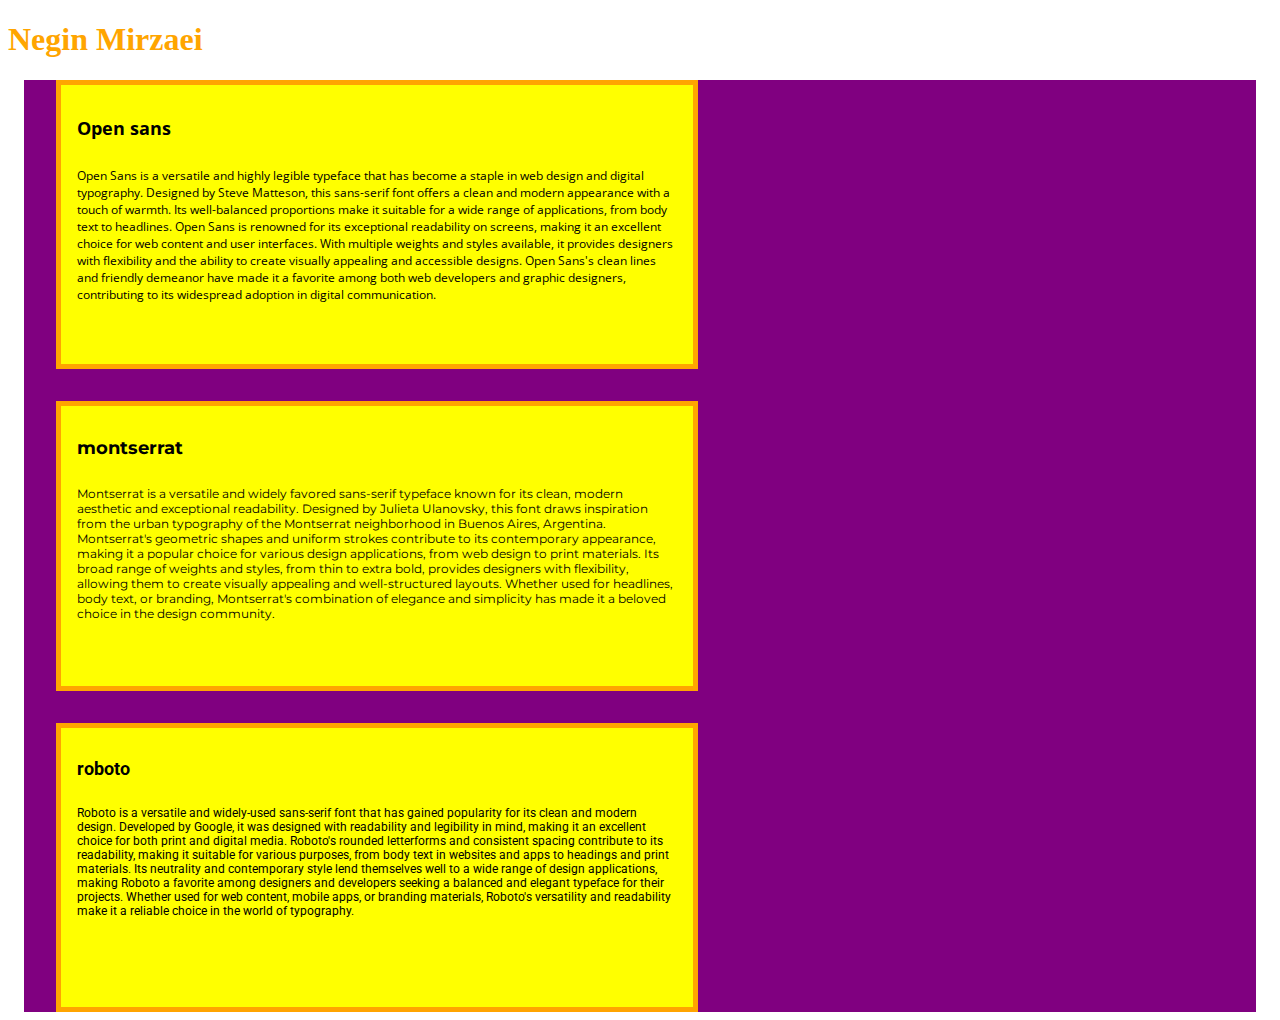
<file: Index.html>
<!DOCTYPE html>
<html lang="en">
<head>
    <meta charset="UTF-8">
    <meta name="viewport" content="width=device-width, initial-scale=1.0">
    <title>Document</title>
    <link rel="stylesheet" href="index.css">
    <!-- Font 1: Open Sans -->
    <link rel="stylesheet" href="https://fonts.googleapis.com/css2?family=Open+Sans&display=swap">
    <!-- Font 2: Montserrat -->
    <link rel="stylesheet" href="https://fonts.googleapis.com/css2?family=Montserrat&display=swap">
    <!-- Font 3: Roboto -->
    <link rel="stylesheet" href="https://fonts.googleapis.com/css2?family=Roboto&display=swap">
</head>
<body class="body">
    <h1 id="name">Negin Mirzaei</h1>
    <div class="box font">
        <div class="box1 opensans">
            <h2>Open sans</h2>
            <p>Open Sans is a versatile and highly legible typeface that has become a staple in web design and digital typography. Designed by Steve Matteson, this sans-serif font offers a clean and modern appearance with a touch of warmth. Its well-balanced proportions make it suitable for a wide range of applications, from body text to headlines. Open Sans is renowned for its exceptional readability on screens, making it an excellent choice for web content and user interfaces. With multiple weights and styles available, it provides designers with flexibility and the ability to create visually appealing and accessible designs. Open Sans's clean lines and friendly demeanor have made it a favorite among both web developers and graphic designers, contributing to its widespread adoption in digital communication.</p>
        </div>
        <div class="box2 montserrat">
            <h2>montserrat</h2>
            <p>Montserrat is a versatile and widely favored sans-serif typeface known for its clean, modern aesthetic and exceptional readability. Designed by Julieta Ulanovsky, this font draws inspiration from the urban typography of the Montserrat neighborhood in Buenos Aires, Argentina. Montserrat's geometric shapes and uniform strokes contribute to its contemporary appearance, making it a popular choice for various design applications, from web design to print materials. Its broad range of weights and styles, from thin to extra bold, provides designers with flexibility, allowing them to create visually appealing and well-structured layouts. Whether used for headlines, body text, or branding, Montserrat's combination of elegance and simplicity has made it a beloved choice in the design community.</p>
        </div>
        <div class="box3 roboto">
            <h2>roboto</h2>
            <p>Roboto is a versatile and widely-used sans-serif font that has gained popularity for its clean and modern design. Developed by Google, it was designed with readability and legibility in mind, making it an excellent choice for both print and digital media. Roboto's rounded letterforms and consistent spacing contribute to its readability, making it suitable for various purposes, from body text in websites and apps to headings and print materials. Its neutrality and contemporary style lend themselves well to a wide range of design applications, making Roboto a favorite among designers and developers seeking a balanced and elegant typeface for their projects. Whether used for web content, mobile apps, or branding materials, Roboto's versatility and readability make it a reliable choice in the world of typography.</p>
        </div>
    </div>
</body>
</html>
</file>
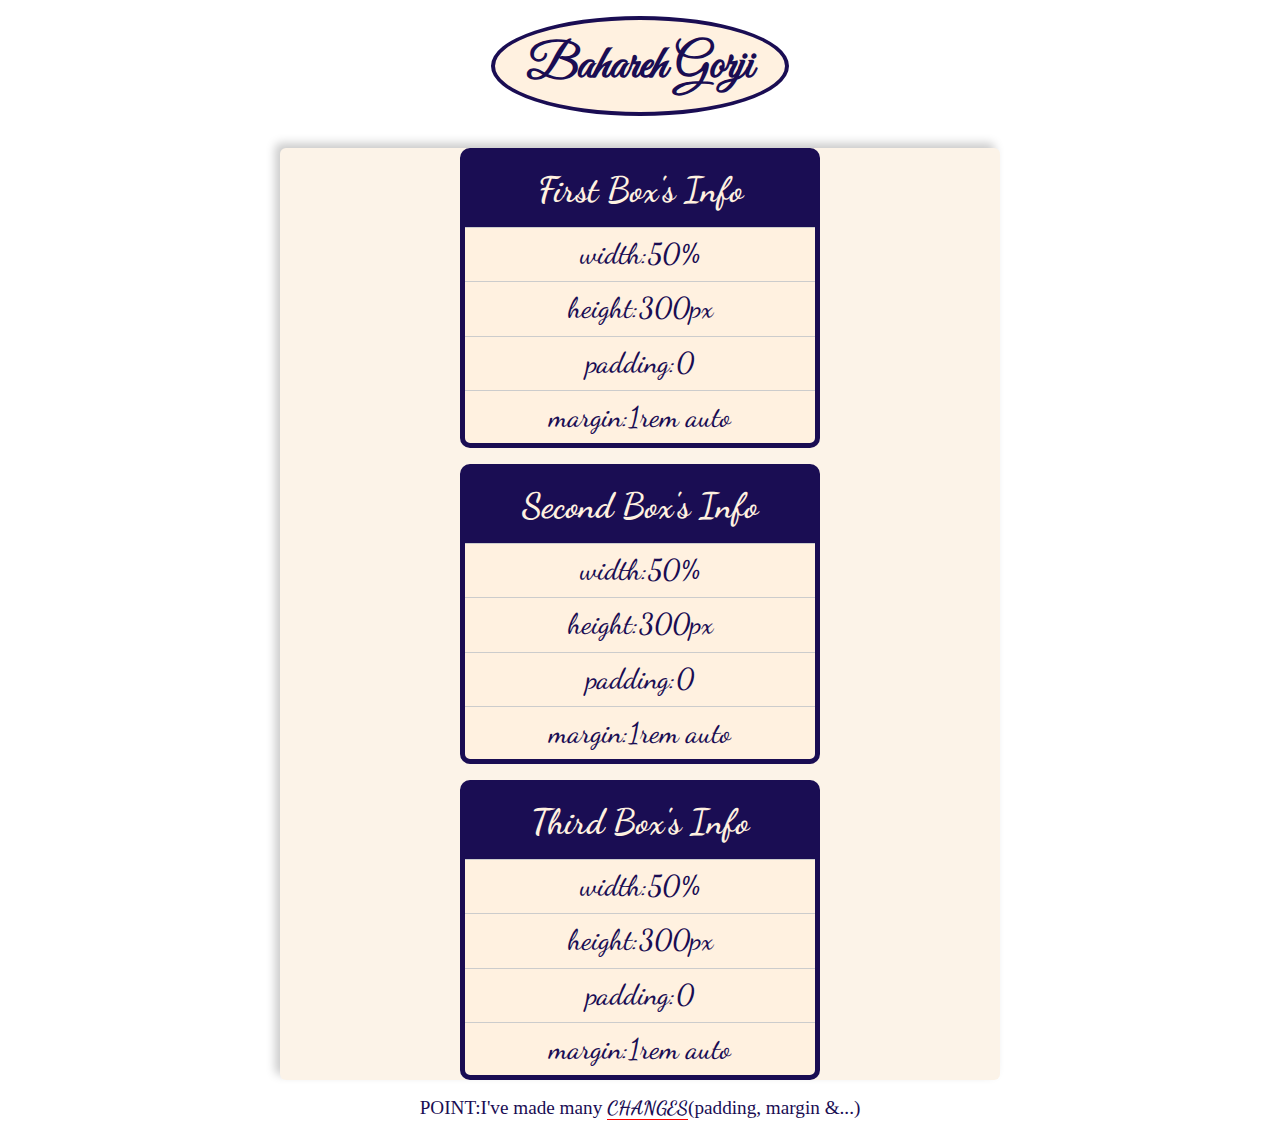
<file: BahrehGorji.html>
<!DOCTYPE html>
<html lang="en">
  <head>
    <meta charset="UTF-8" />
    <meta name="viewport" content="width=device-width, initial-scale=1.0" />
    <title>Practice</title>
    <link rel="stylesheet" href="./BaharehGorji.css" />
  </head>
  <body>
    <header>
      <h1>Bahareh Gorji</h1>
    </header>
    <main>
      <section class="container">
        <article class="box">
          <h2>First Box's Info</h2>
          <ul>
            <li>width:50%</li>
            <li>height:300px</li>
            <li>padding:0</li>
            <li>margin:1rem auto</li>
          </ul>
        </article>
        <article class="box">
          <h2>Second Box's Info</h2>
          <ul>
            <li>width:50%</li>
            <li>height:300px</li>
            <li>padding:0</li>
            <li>margin:1rem auto</li>
          </ul>
        </article>
        <article class="box">
          <h2>Third Box's Info</h2>
          <ul>
            <li>width:50%</li>
            <li>height:300px</li>
            <li>padding:0</li>
            <li>margin:1rem auto</li>
          </ul>
        </article>
      </section>
    </main>
    <footer>
      <p>POINT:I've made many <span>changes</span>(padding, margin &...)</p>
    </footer>
  </body>
</html>
</file>
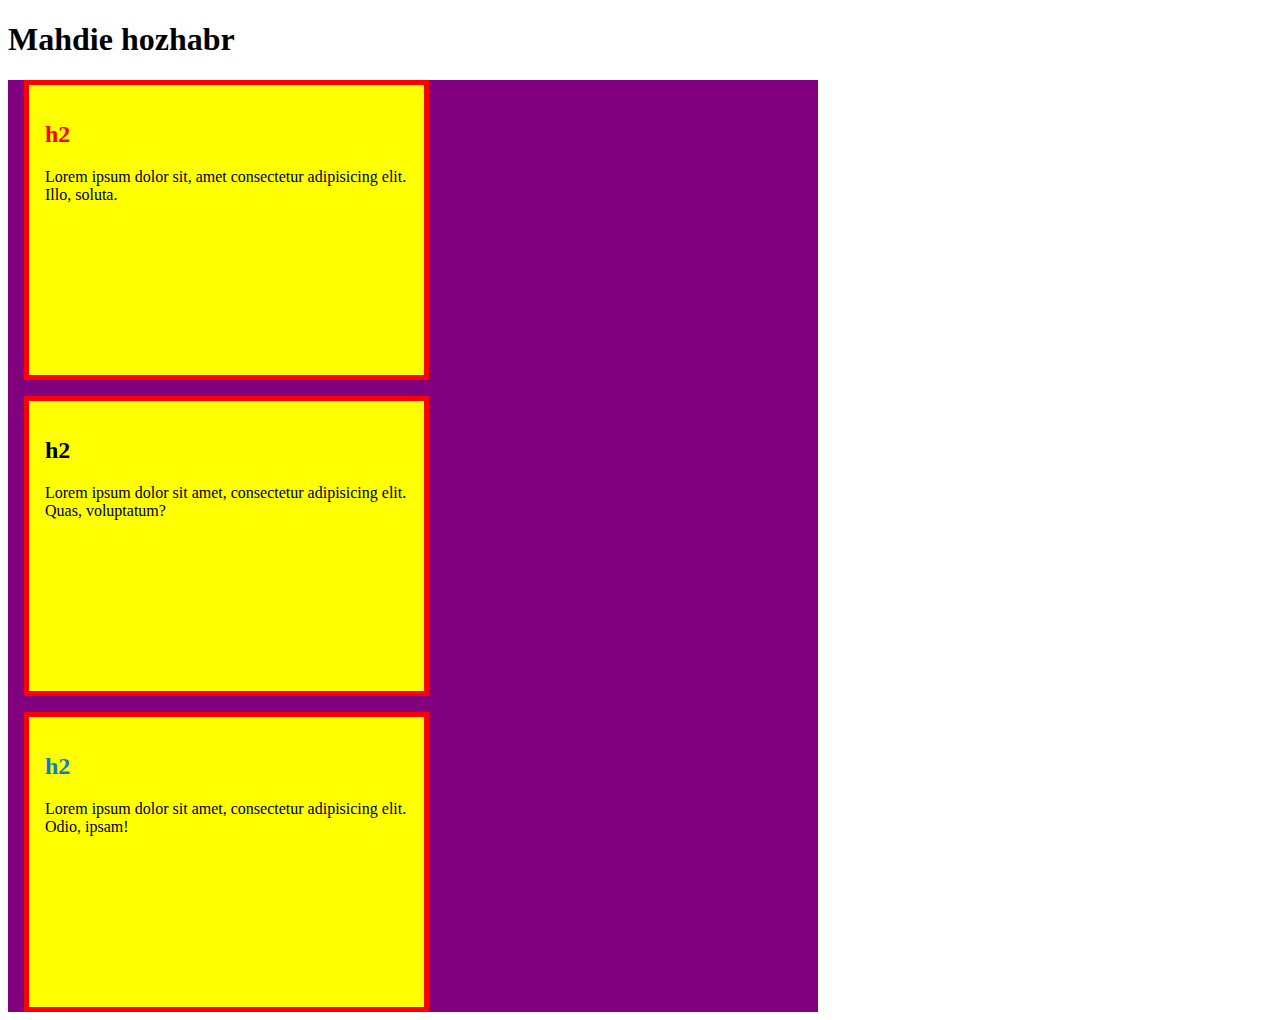
<file: border.html>
<!DOCTYPE html>
<html lang="en">
<head>
    <meta charset="UTF-8">
    <meta name="viewport" content="width=device-width, initial-scale=1.0">
    <title>Document</title>
    <link rel="stylesheet" href="./border.css">
</head>
<body>
    <h1 class="name">Mahdie hozhabr</h1>
    <div class="parent">
        <div class="child">
            <h2 class="one">h2</h2>
            <p>Lorem ipsum dolor sit, amet consectetur adipisicing elit. Illo, soluta.</p> 
        </div>
        <div class="child"> 
            <h2  class="two">h2 </h2>
            <p>Lorem ipsum dolor sit amet, consectetur adipisicing elit. Quas, voluptatum?</p>
        </div>
            <div class="child">
                <h2  class="three">h2</h2>
                <p>Lorem ipsum dolor sit amet, consectetur adipisicing elit. Odio, ipsam!</p>
            </div>
    </div>
</body>
</html>
</file>
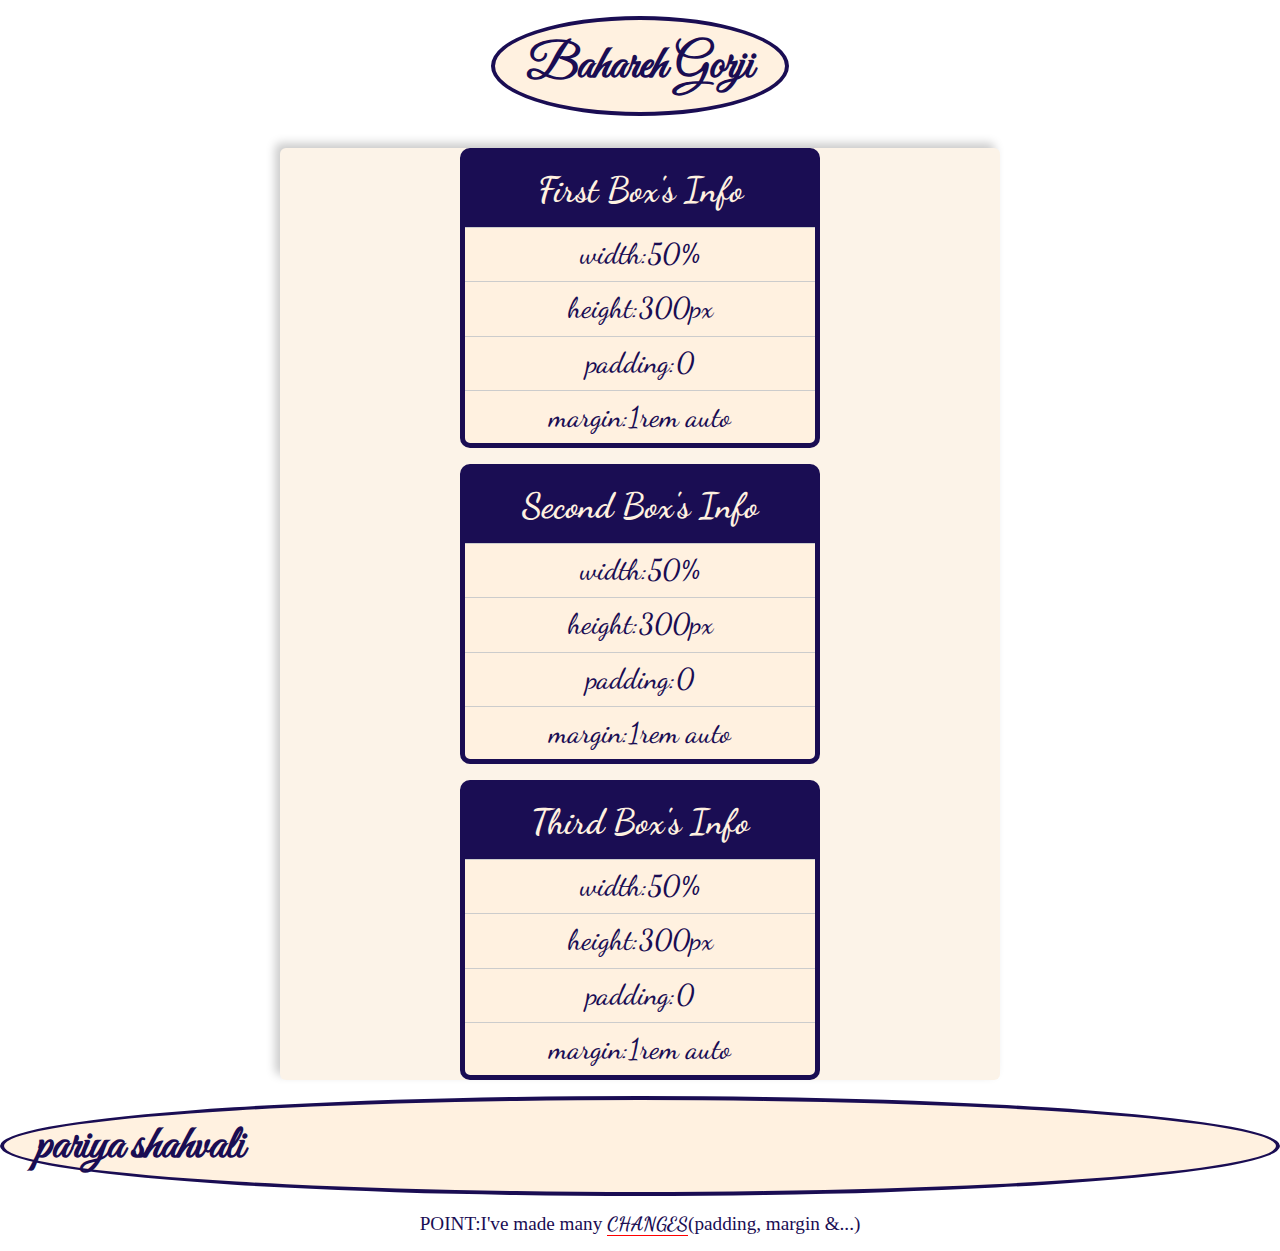
<file: Extra.html>
<!DOCTYPE html>
<html lang="en">

<head>
    <meta charset="UTF-8" />
    <meta name="viewport" content="width=device-width, initial-scale=1.0" />
    <title>Practice</title>
    <!-- <link rel="stylesheet" href="./BaharehGorji.css" /> -->
    <style>
        @import url("https://fonts.googleapis.com/css2?family=Dancing+Script:wght@400;500;600;700&family=Great+Vibes&display=swap");
* {
  margin: 0;
  padding: 0;
  box-sizing: border-box;
}
header {
  display: flex;
  align-items: center;
  justify-content: center;
}
h1 {
  font-family: "Great Vibes", cursive;
  font-size: 3rem;
  margin: 1rem auto;
  padding: 16px 32px;
  border: 4px solid #1a0d53;
  border-radius: 50%;
  background-color: hsl(33, 100%, 94%);
  color: #1a0d53;
}
.container {
  height: 932px;
  width: 80vh;
  background-color: hsl(33, 77%, 95%);
  margin: 0 auto;
  border-radius: 6px;
  box-shadow: -5px -5px 10px 0 #ccc;
}
.box {
  height: 300px;
  width: 50%;
  background-color: hsl(33, 100%, 94%);
  margin: 1rem auto;
  border: 5px solid #1a0d53;
  border-radius: 10px;
  text-align: center;
  font-family: "Dancing Script", cursive;
}
.box h2 {
  font-weight: 700;
  font-size: 2.2rem;
  background-color: #1a0d53;
  color: hsl(33, 100%, 94%);
  padding: 1rem 0;
}
.box ul li {
  list-style-type: none;
  border-top: 1px solid #ccc;
  font-weight: 500;
  font-size: 1.8rem;
  line-height: 3.33rem;
  color: #1a0d53;
  cursor: pointer;
  transition: background-color, 0.6s;
}
.box ul li:hover {
  background-color: #1a0d538c;
  color: hsl(33, 100%, 94%);
}
footer {
  margin: 1rem auto;
  text-align: center;
  font-size: 1.2rem;
  color: #1a0d53;
}
footer p {
  width: 100%;
}
footer p > span {
  text-transform: uppercase;
  font-family: "Dancing Script", cursive;
  font-weight: 700;
  border-bottom: #f00 1px solid;
}
    </style>
</head>

<body>
    <header>
        <h1>Bahareh Gorji</h1>
    </header>
    <main>
        <section class="container">
            <article class="box">
                <h2>First Box's Info</h2>
                <ul>
                    <li>width:50%</li>
                    <li>height:300px</li>
                    <li>padding:0</li>
                    <li>margin:1rem auto</li>
                </ul>
            </article>
            <article class="box">
                <h2>Second Box's Info</h2>
                <ul>
                    <li>width:50%</li>
                    <li>height:300px</li>
                    <li>padding:0</li>
                    <li>margin:1rem auto</li>
                </ul>
            </article>
            <article class="box">
                <h2>Third Box's Info</h2>
                <ul>
                    <li>width:50%</li>
                    <li>height:300px</li>
                    <li>padding:0</li>
                    <li>margin:1rem auto</li>
                </ul>
            </article>
        </section>
        <h1>pariya shahvali</h1>
    </main>
    
    <footer>
        <p>POINT:I've made many <span>changes</span>(padding, margin &...)</p>
    </footer>
</body>

</html>
<!-- 
    If the bank amazed by the amount of money in my account, it wouldn't lock it. I wish I could buy gold and a house.If the bank amazed by the amount of money in my account,
     it wouldn't lock it. I wish I could buy gold and a house.
     If the bank wouldnt lock
 -->
</file>
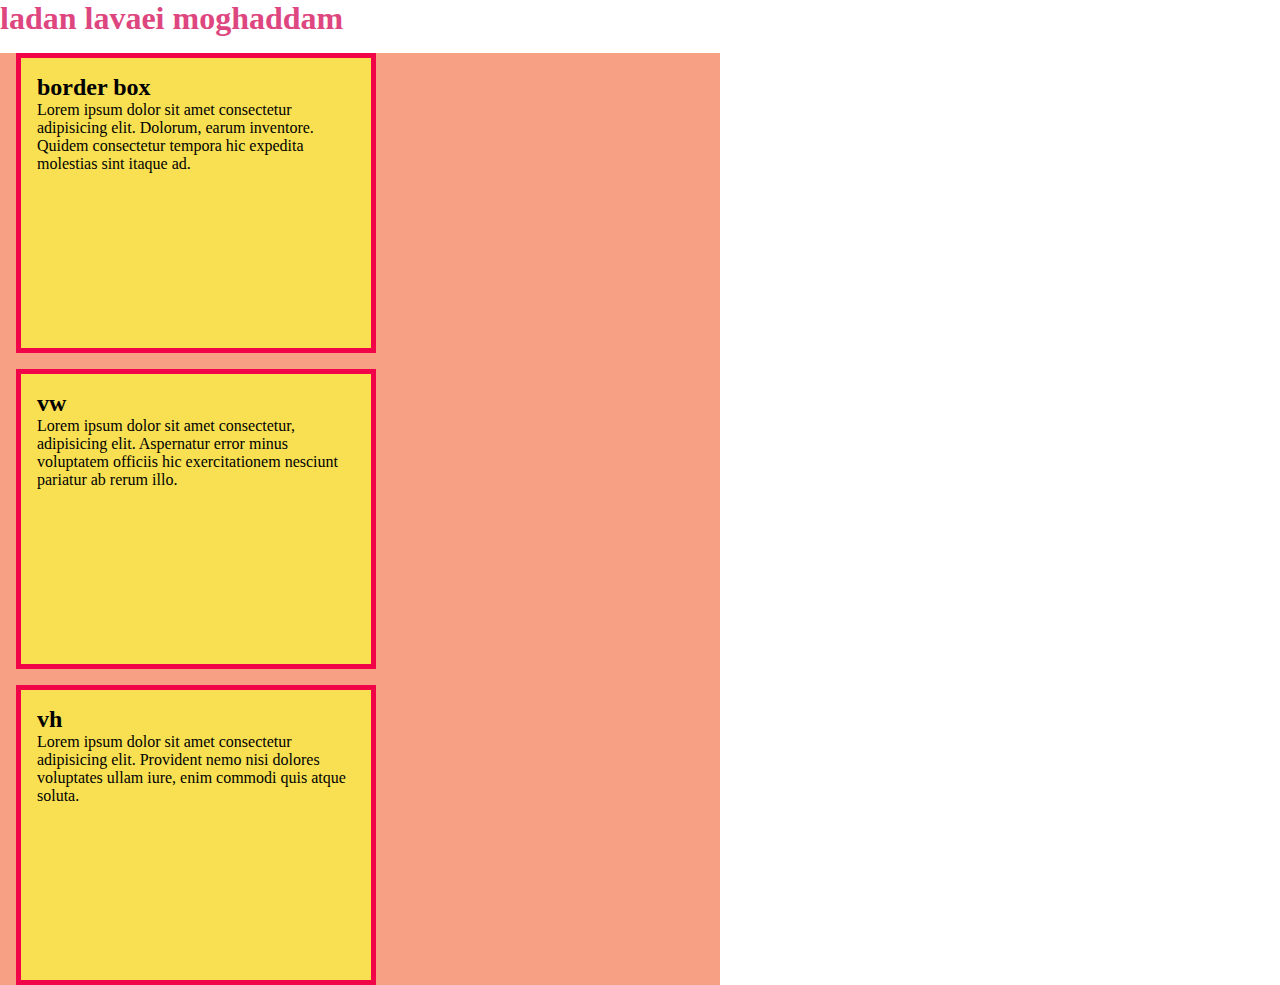
<file: ladan.html>
<!DOCTYPE html>
<html lang="en">
<head>
    <meta charset="UTF-8">
    <meta name="viewport" content="width=device-width, initial-scale=1.0">
    <title>quiz:)</title>
    <link rel="stylesheet" href="./ladan.css">
</head>
<body>
    <main>
        <h1 class="h1">ladan lavaei moghaddam</h1>
<section class="A1">
    <article class="B1">
        <h2>border box</h2>
                <p>Lorem ipsum dolor sit amet consectetur adipisicing elit. Dolorum, earum inventore. Quidem consectetur tempora hic expedita molestias sint itaque ad.</p>
            </article>
            <article class="B1">
                <h2>vw</h2>
                <p>Lorem ipsum dolor sit amet consectetur, adipisicing elit. Aspernatur error minus voluptatem officiis hic exercitationem nesciunt pariatur ab rerum illo.</p>
            </article>

            <article class="B1">
                <h2>vh</h2>
                <p>Lorem ipsum dolor sit amet consectetur adipisicing elit. Provident nemo nisi dolores voluptates ullam iure, enim commodi quis atque soluta.</p>
            </article>


            </section>

    </main>
    
</body>
</file>
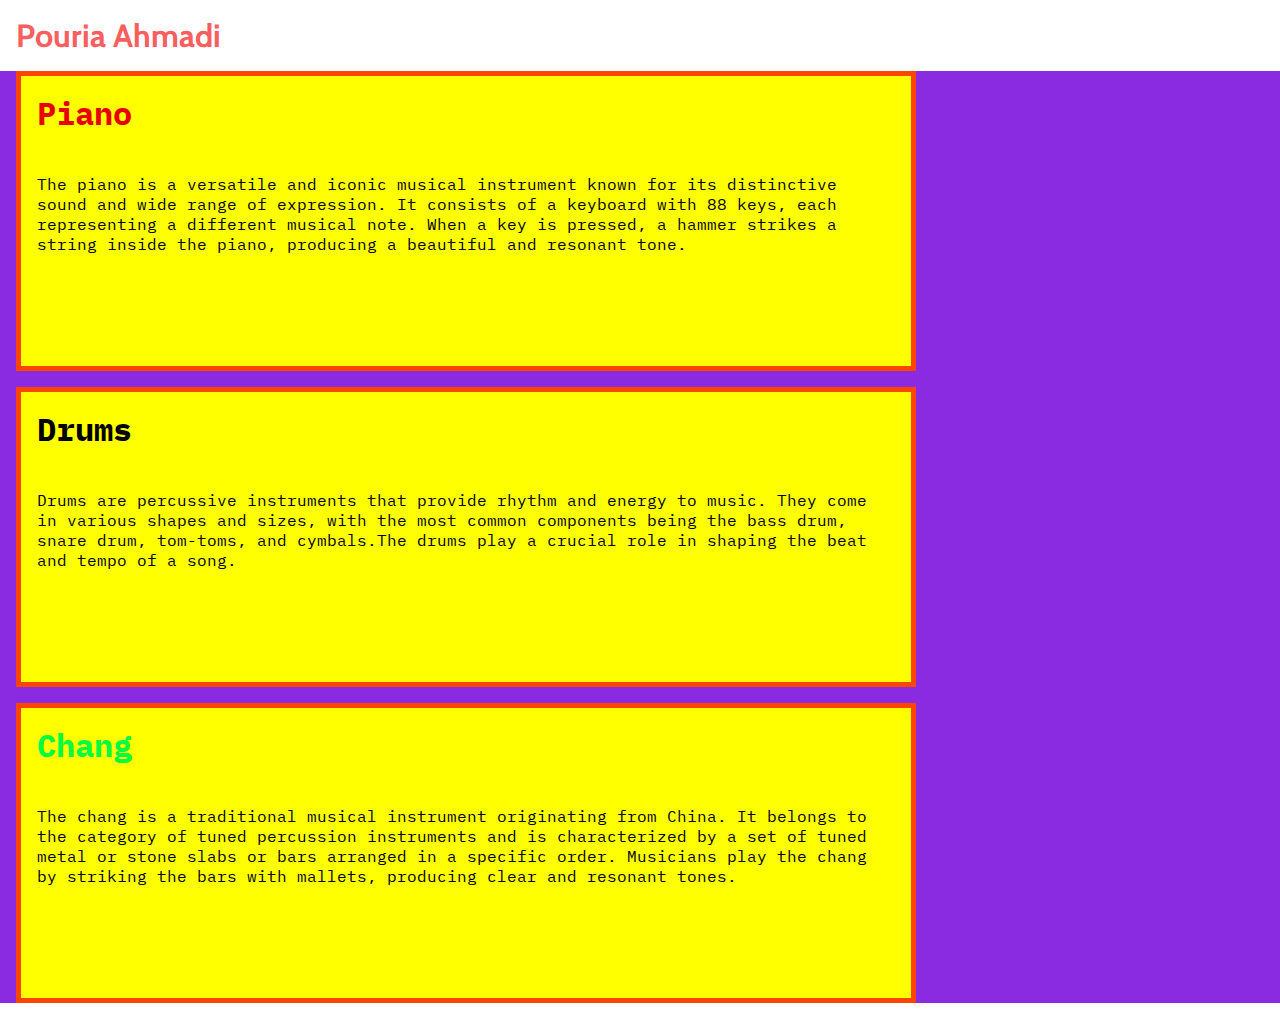
<file: letscodingquiz.html>
<!DOCTYPE html>
<html lang="en">
  <head>
    <meta charset="UTF-8" />
    <meta name="viewport" content="width=device-width, initial-scale=1.0" />
    <title>lets_coding_quiz</title>
    <link rel="stylesheet" href="letscodingquiz.css" />
  </head>
  <body>
    <header><h1 id="heading">Pouria Ahmadi</h1></header>
    <main>
      <div class="mother">
        <article>
          <h2 id="piano">Piano</h2>
          <p>The piano is a versatile and iconic musical instrument known for its distinctive sound and wide range of expression. It consists of a keyboard with 88 keys, each representing a different musical note. When a key is pressed, a hammer strikes a string inside the piano, producing a beautiful and resonant tone.</p>
        </article>
        <article>
          <h2 id="drums">Drums</h2>
          <p>Drums are percussive instruments that provide rhythm and energy to music. They come in various shapes and sizes, with the most common components being the bass drum, snare drum, tom-toms, and cymbals.The drums play a crucial role in shaping the beat and tempo of a song.</p>
        </article>
        <article>
          <h2 id="chang">Chang</h2>
          <p>The chang is a traditional musical instrument originating from China. It belongs to the category of tuned percussion instruments and is characterized by a set of tuned metal or stone slabs or bars arranged in a specific order. Musicians play the chang by striking the bars with mallets, producing clear and resonant tones.</p>
        </article>
      </div>
    </main>
  </body>
</html>
</file>
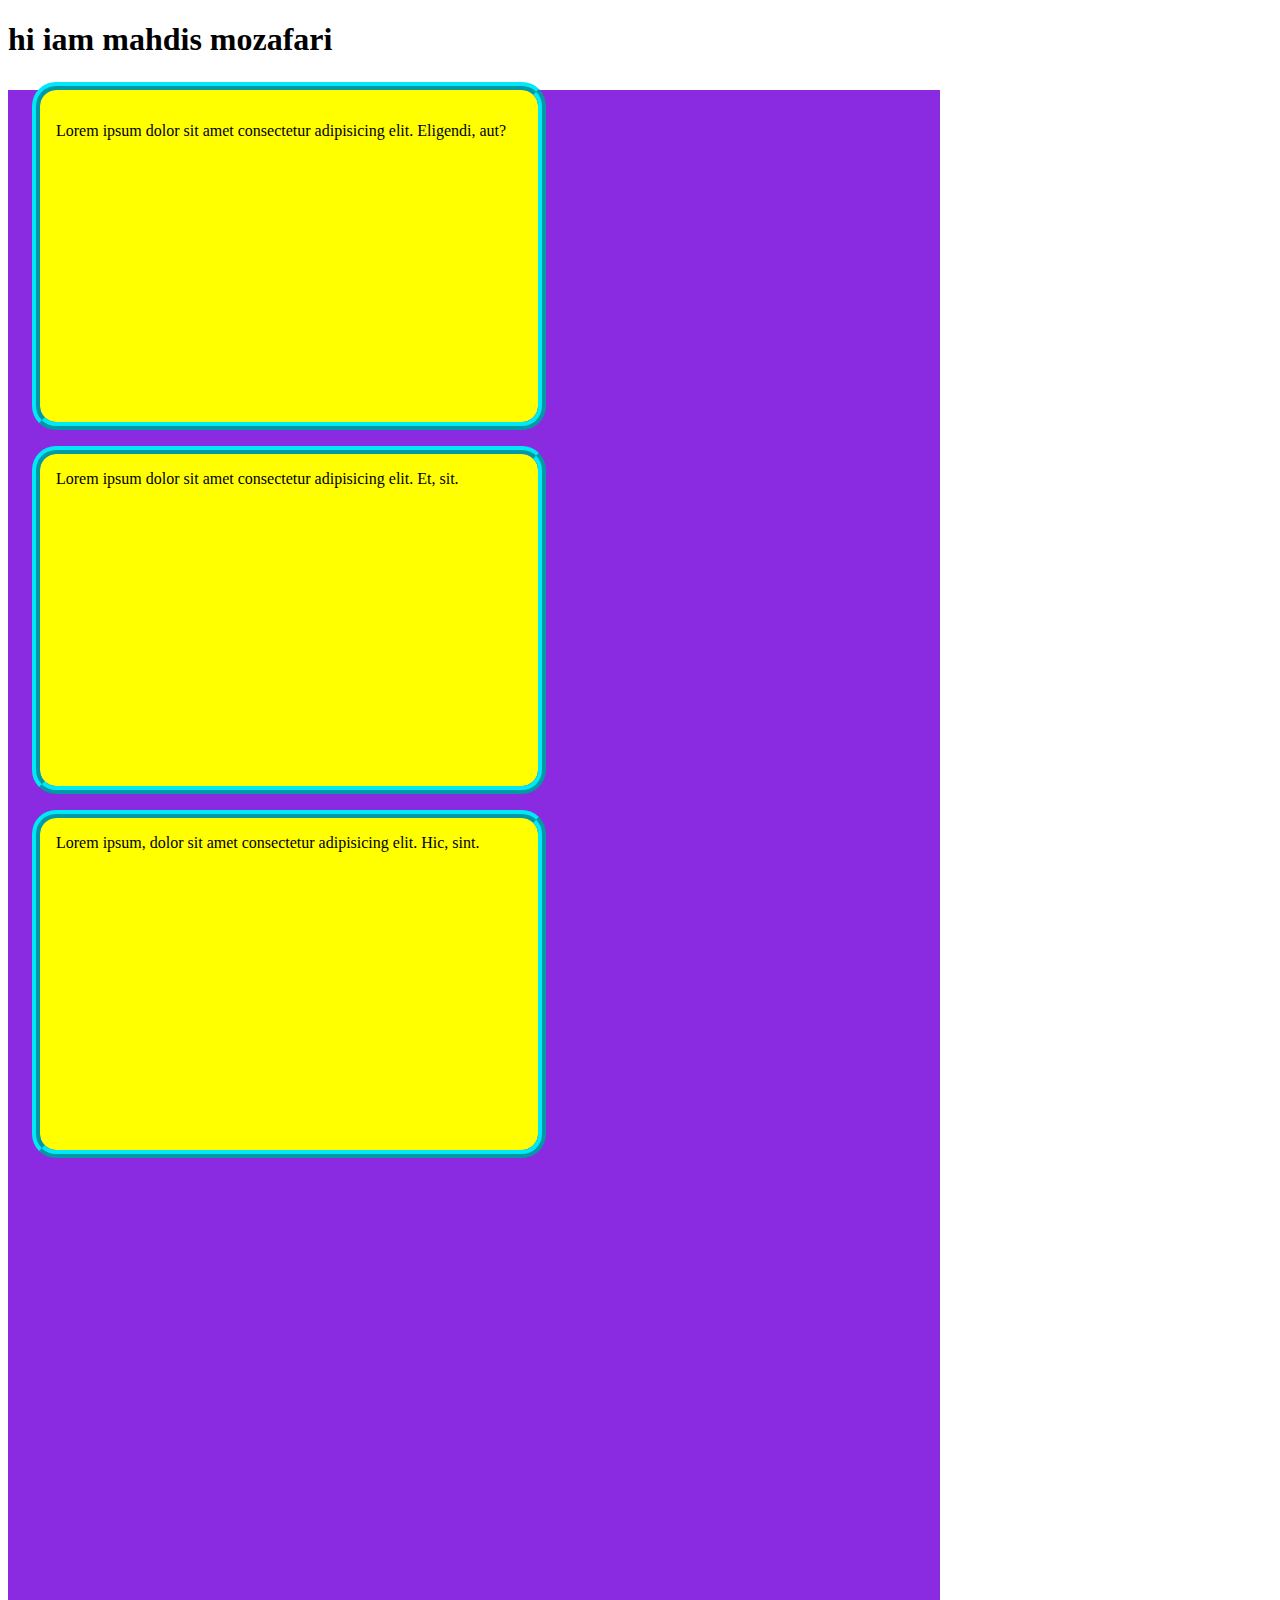
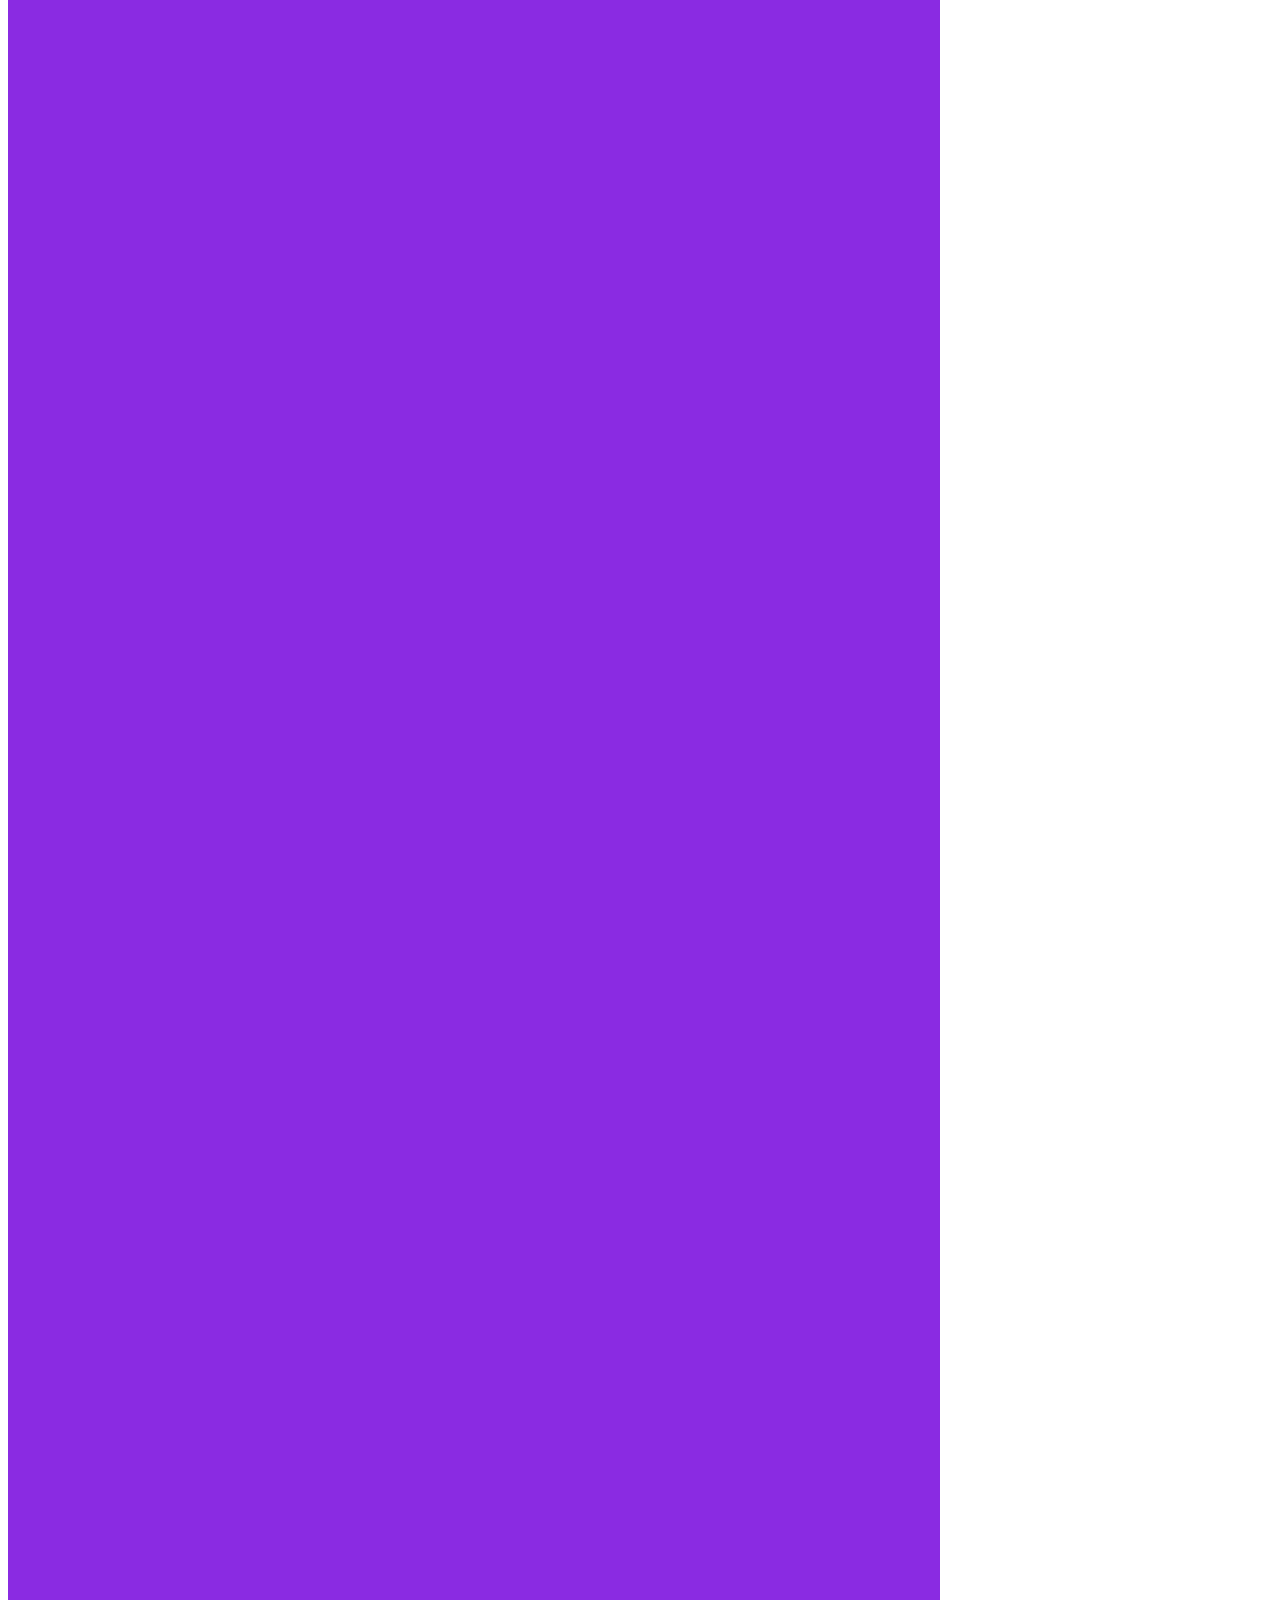
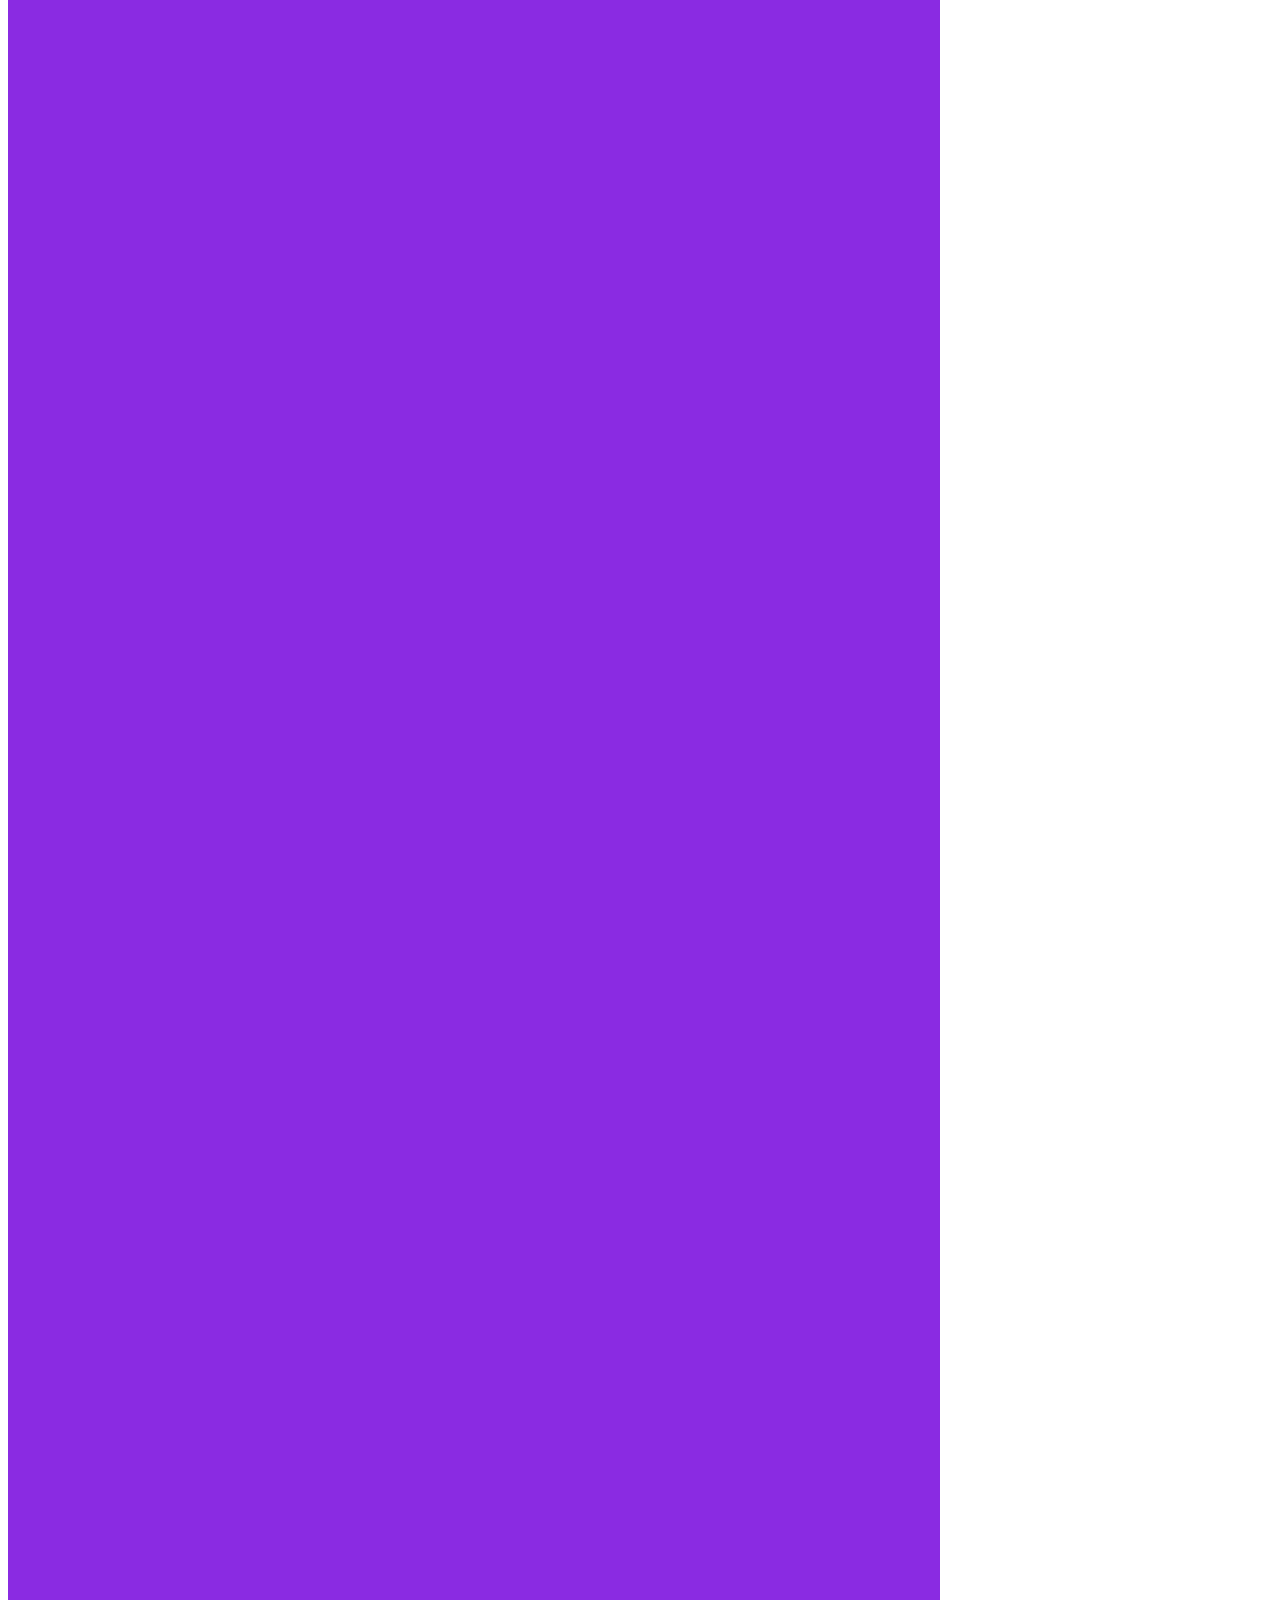
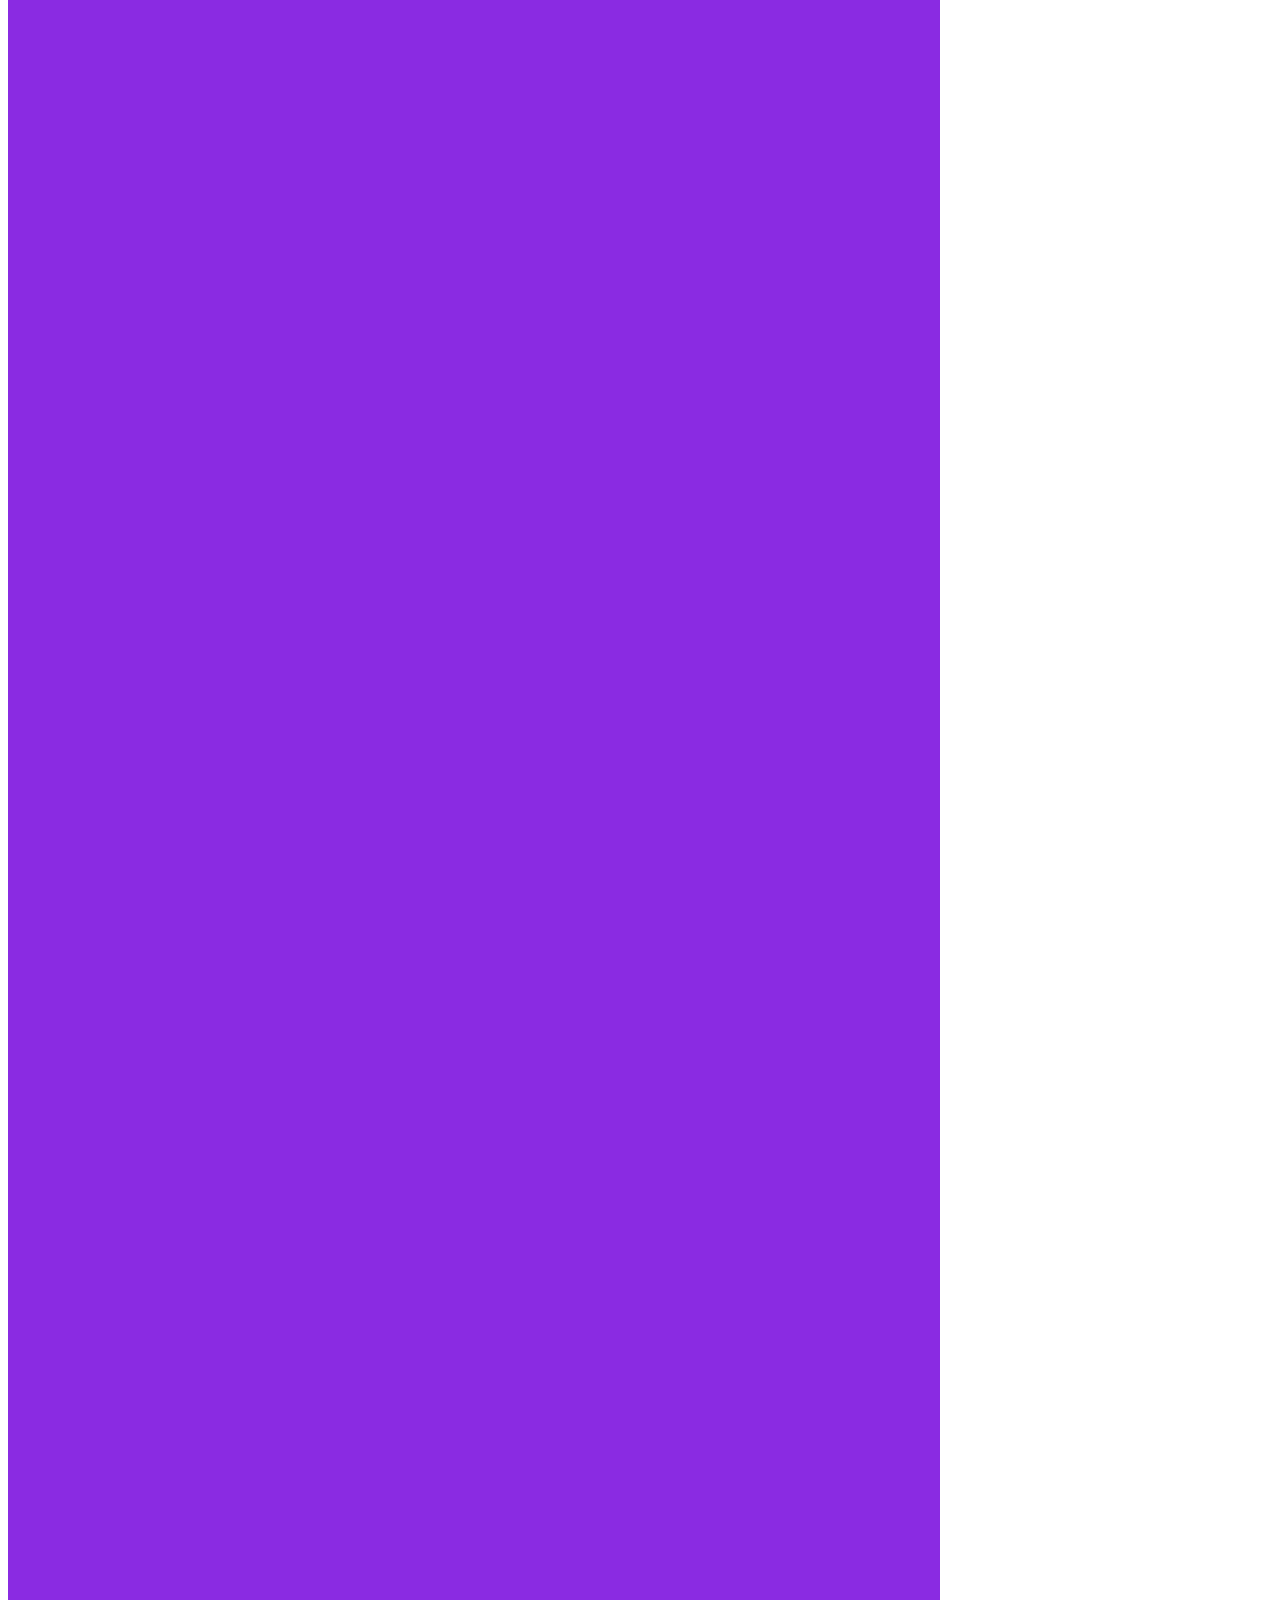
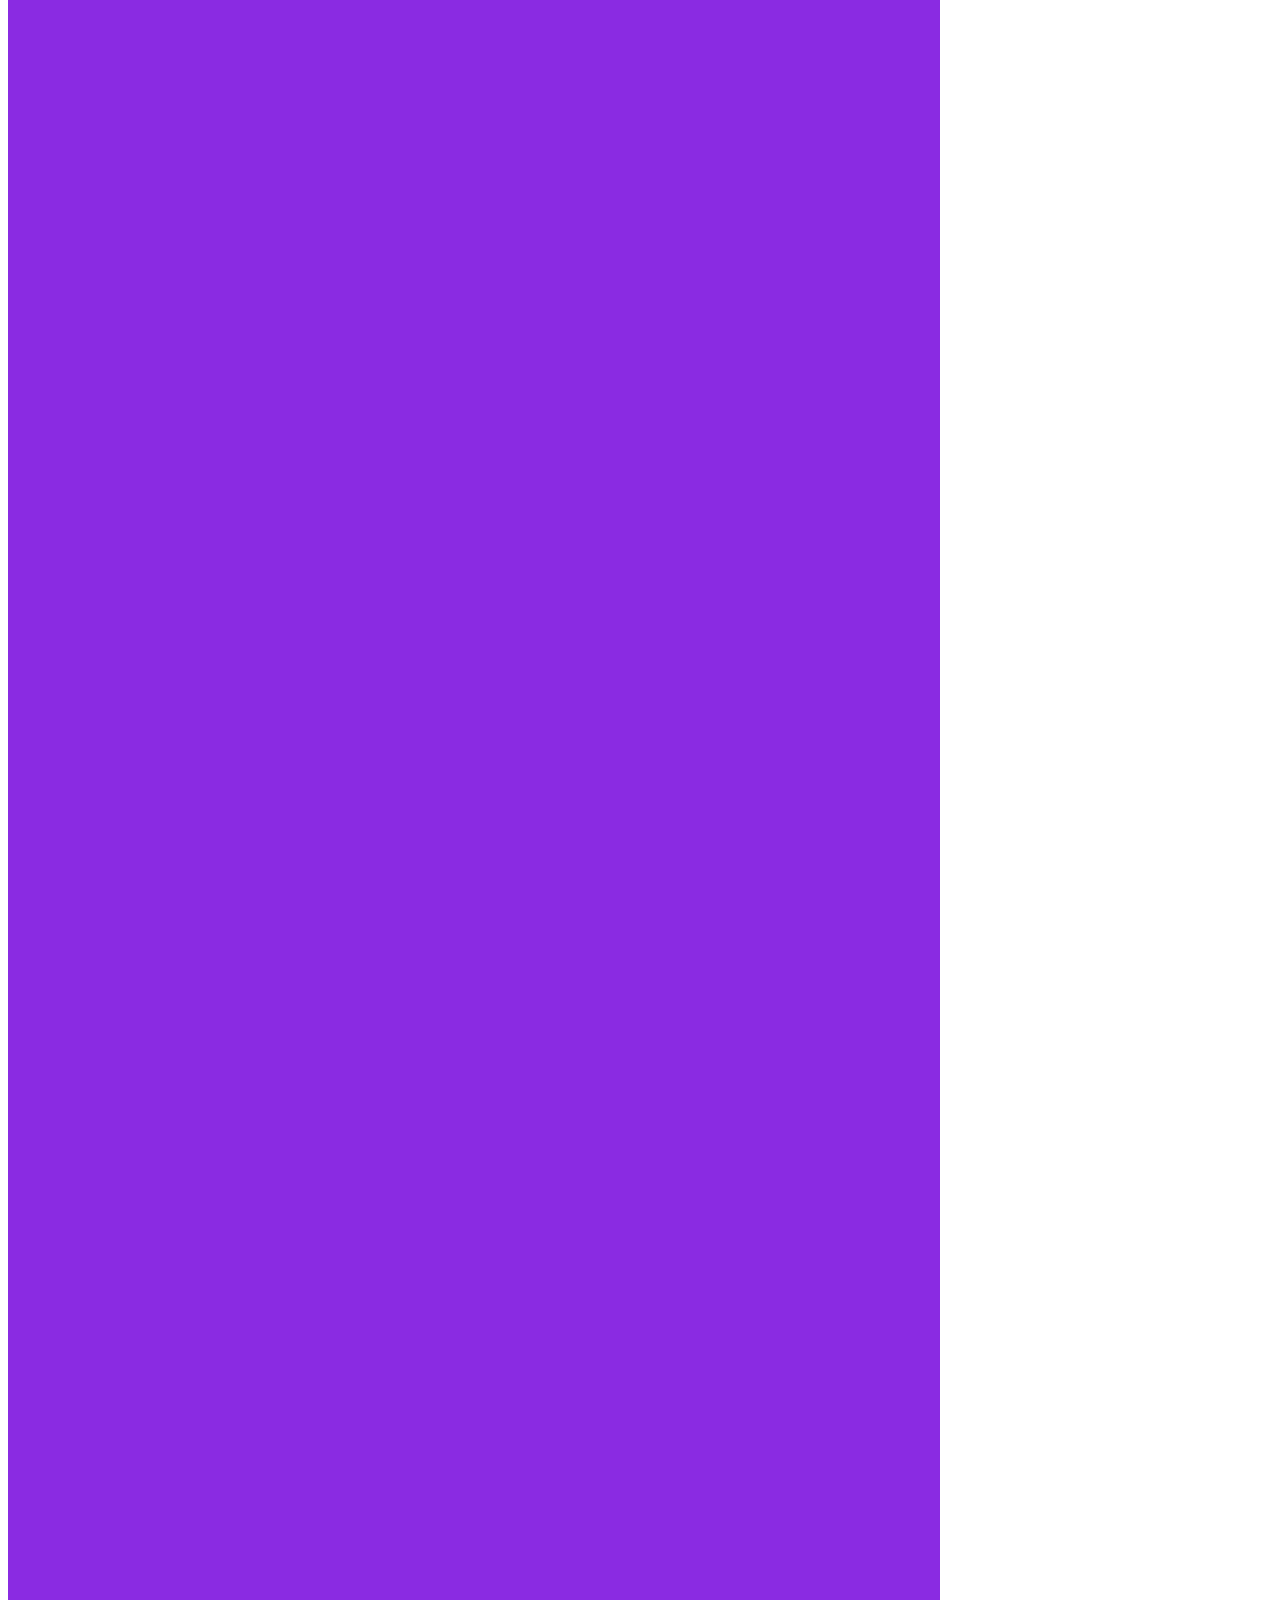
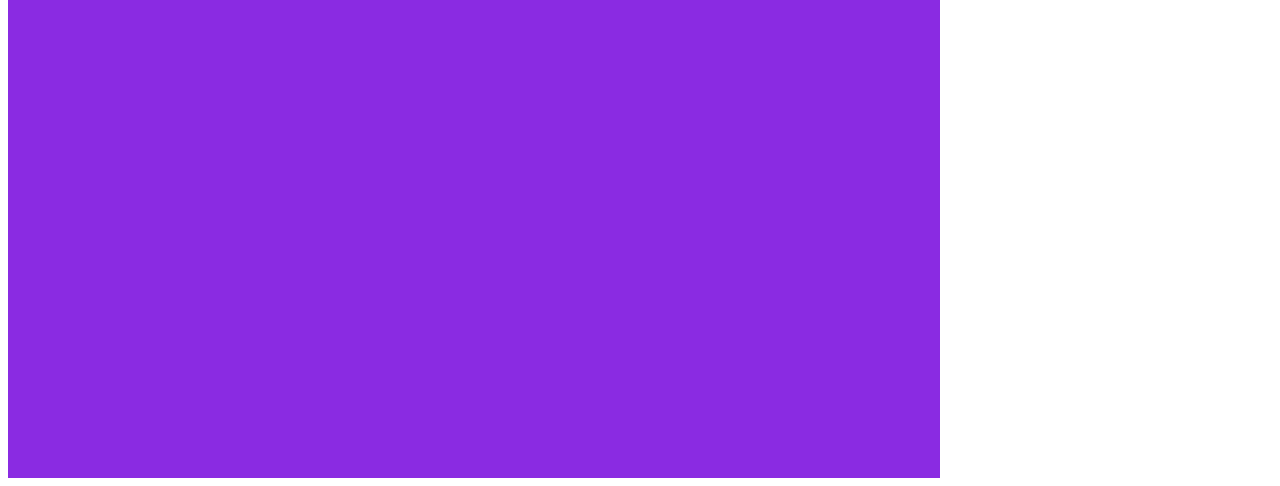
<file: mahdis.html>
<!DOCTYPE html>
<html lang="en">
<head>
    <meta charset="UTF-8">
    <meta name="viewport" content="width=device-width, initial-scale=1.0">
    <title>Document</title>
    <link rel="stylesheet" href="mahdis.css">
</head>
<body class="body">
    <h1>hi iam mahdis mozafari</h1>
    <div class="one">
        <div class="box"><p>Lorem ipsum dolor sit amet consectetur adipisicing elit. Eligendi, aut?</p></div>
        <div class="box">Lorem ipsum dolor sit amet consectetur adipisicing elit. Et, sit.</div>
        <div class="box"> Lorem ipsum, dolor sit amet consectetur adipisicing elit. Hic, sint.</div>
    </div>
</body>
</html>
</file>
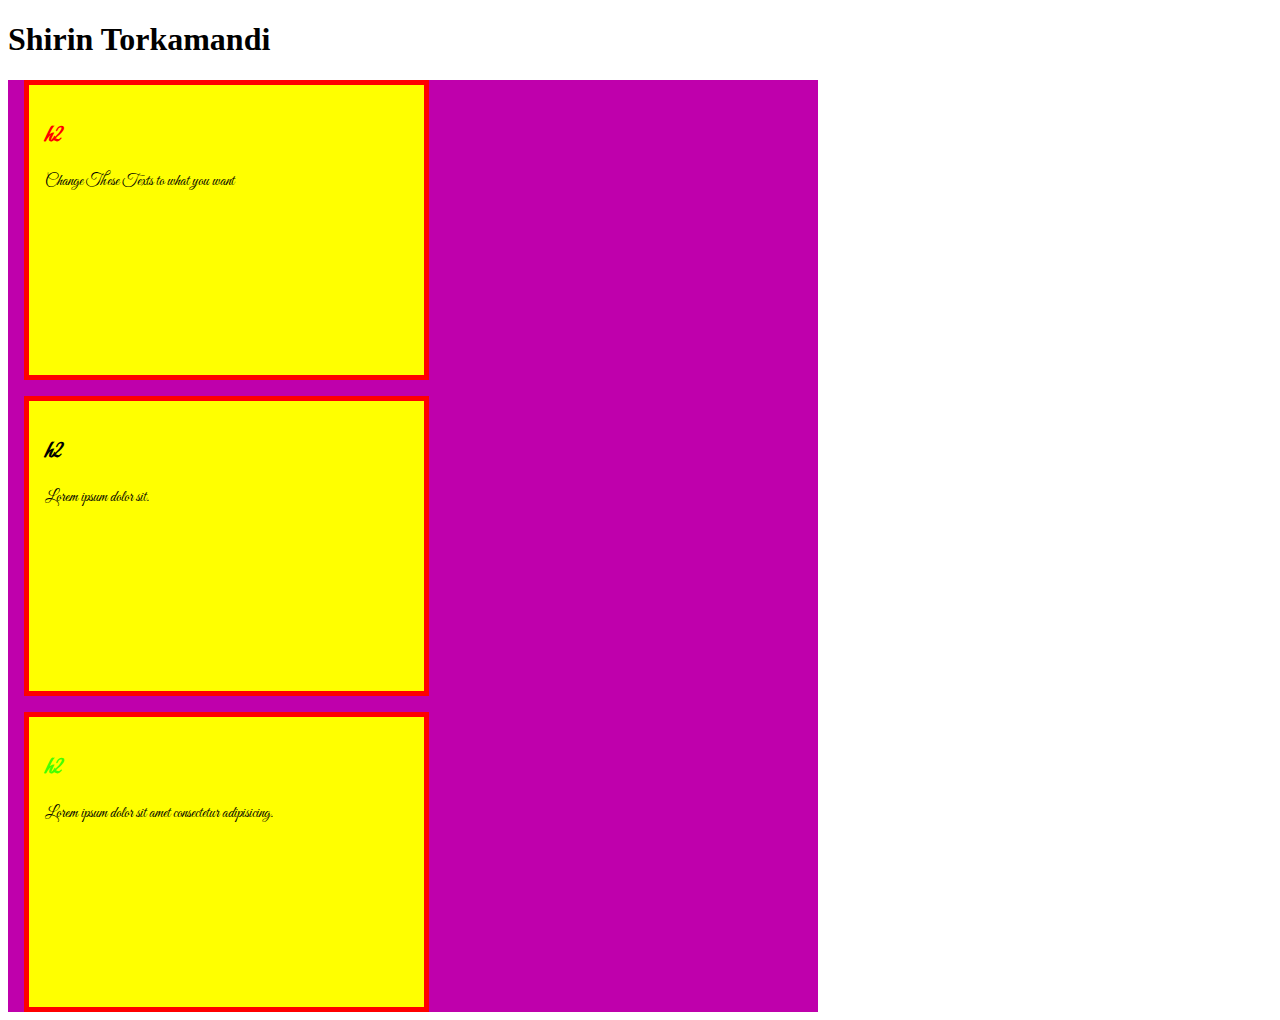
<file: quiz.html>
<!DOCTYPE html>
<html lang="en">
<head>
    <meta charset="UTF-8">
    <meta name="viewport" content="width=device-width, initial-scale=1.0">
    <title>quiz</title>
    <link rel="stylesheet" href="./quiz.css">
</head>
<body>
    <h1>Shirin Torkamandi</h1>
    <section>
        <article><h2 class="h2-1">h2</h2><p>Change These Texts to what you want</p></article>
        <article><h2 class="h2-2">h2</h2><p>Lorem ipsum dolor sit.</p></article>
        <article><h2 class="h2-3">h2</h2><p>Lorem ipsum dolor sit amet consectetur adipisicing.</p></article>
    </section>
</body>
</html>
</file>
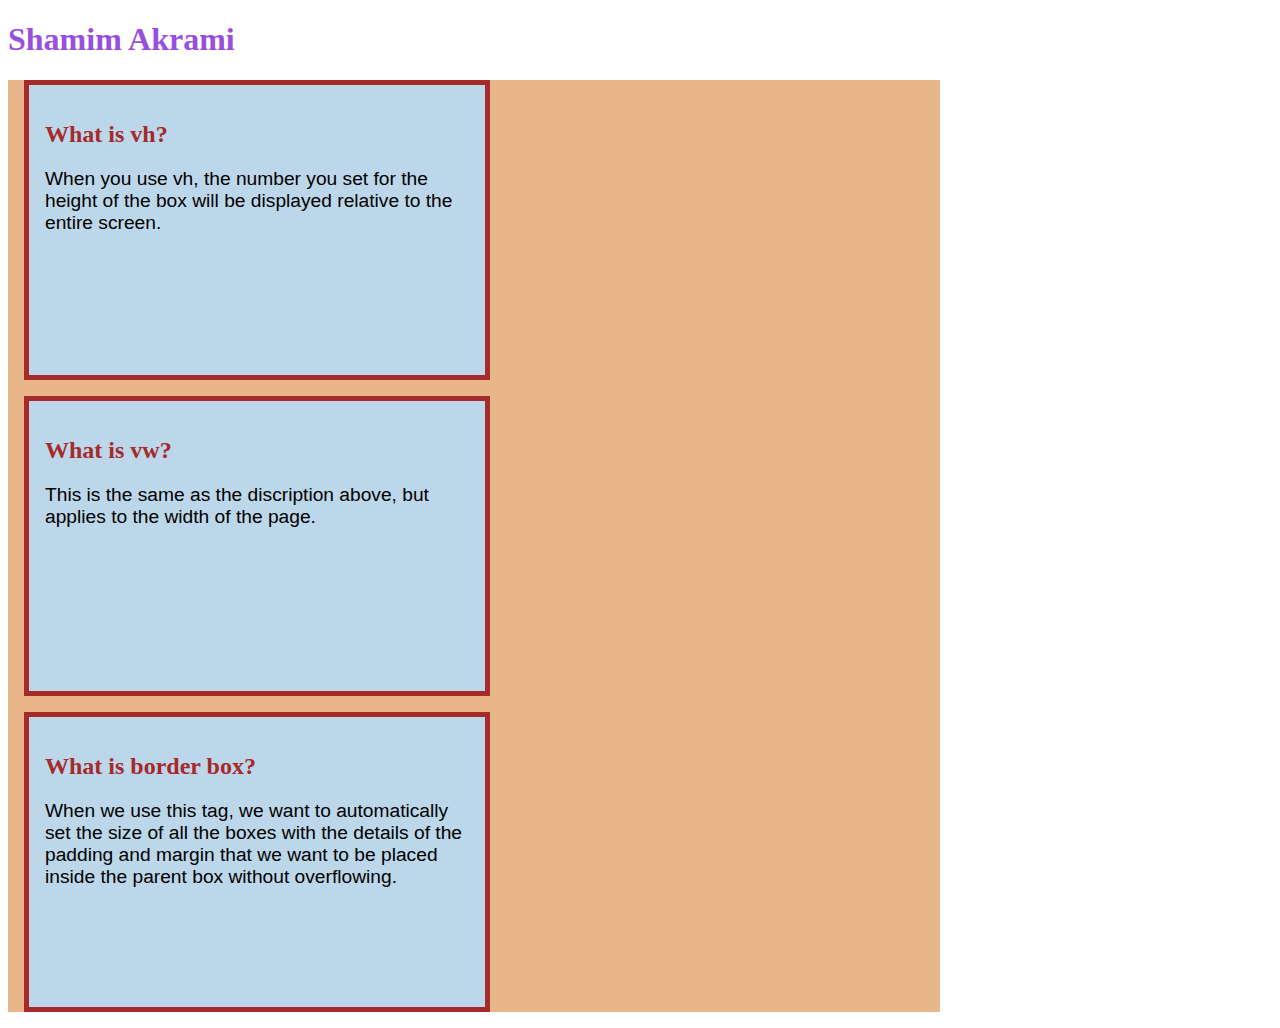
<file: shamim.html>
<!DOCTYPE html>
<html lang="en">
<head>
    <meta charset="UTF-8">
    <meta name="viewport" content="width=device-width, initial-scale=1.0">
    <title>quiz</title>
    <link rel="stylesheet" href="./style.css">
</head>
<body>
    <header>
        <h1 class="name">Shamim Akrami</h1>
    </header>
    <section class="parent">
        <section class="child1">
           <h2 class="vh">What is vh?</h2>
           <p class="explanation">When you use vh, the number you set for the height of the box will be displayed relative to the entire screen.</p>
        </section>
        <section class="child2">
            <h2 class="vw">What is vw?</h2>
            <p class="expl">This is the same as the discription above, but applies to the width of the page.</p>
        </section>
        <section class="child3">
            <h2 class="bb">What is border box?</h2>
            <p class="exp">When we use this tag, we want to automatically set the size of all the boxes with the details of the padding and margin that we want to be placed inside the parent box without overflowing.</p>
        </section>

    </section>
</body>
</html>
</file>
<file: index.css>
.body {
    background-color: white;
}
#name {
    color: orange;
}
.box {
    background-color: purple;
    height: 932px;
    width: auto;
    margin:  0 1rem 0 1rem;
    padding: 0 1rem 0 1rem;
    display: flex;
    flex-direction: column;
    
    
}
.box1, .box2, .box3  {
    background-color: yellow;
    height: 300px;
    width: 50% ;
    margin: 1rem ;
    padding: 1rem ;
    border: 5px solid orange;
    display: flex;
    flex-direction: column;
}
/* Font 1: Open Sans */
@import url('https://fonts.googleapis.com/css2?family=Open+Sans&display=swap');
.opensans {
    font-family: 'Open Sans', sans-serif;
    font-size: 12px;
}
/* Font 2: Montserrat */
@import url('https://fonts.googleapis.com/css2?family=Montserrat&display=swap');
.montserrat {
    font-family: 'Montserrat', sans-serif;
    font-size: 12px;
}
/* Font 3: Roboto */
@import url('https://fonts.googleapis.com/css2?family=Roboto&display=swap');
.roboto {
    font-family: 'Roboto', sans-serif;
    font-size: 12px;
}

/* Additional styling for the container */
.font {
    text-align: left;
    padding: 0 1rem;
}
.box1 {
margin: 0 1rem 1rem 1rem;
}
.box3 {
    margin: 1rem 1rem 0 1rem;
}
</file>
<file: BaharehGorji.css>
@import url("https://fonts.googleapis.com/css2?family=Dancing+Script:wght@400;500;600;700&family=Great+Vibes&display=swap");
* {
  margin: 0;
  padding: 0;
  box-sizing: border-box;
}
header {
  display: flex;
  align-items: center;
  justify-content: center;
}
h1 {
  font-family: "Great Vibes", cursive;
  font-size: 3rem;
  margin: 1rem auto;
  padding: 16px 32px;
  border: 4px solid #1a0d53;
  border-radius: 50%;
  background-color: hsl(33, 100%, 94%);
  color: #1a0d53;
}
.container {
  height: 932px;
  width: 80vh;
  background-color: hsl(33, 77%, 95%);
  margin: 0 auto;
  border-radius: 6px;
  box-shadow: -5px -5px 10px 0 #ccc;
}
.box {
  height: 300px;
  width: 50%;
  background-color: hsl(33, 100%, 94%);
  margin: 1rem auto;
  border: 5px solid #1a0d53;
  border-radius: 10px;
  text-align: center;
  font-family: "Dancing Script", cursive;
}
.box h2 {
  font-weight: 700;
  font-size: 2.2rem;
  background-color: #1a0d53;
  color: hsl(33, 100%, 94%);
  padding: 1rem 0;
}
.box ul li {
  list-style-type: none;
  border-top: 1px solid #ccc;
  font-weight: 500;
  font-size: 1.8rem;
  line-height: 3.33rem;
  color: #1a0d53;
  cursor: pointer;
  transition: background-color, 0.6s;
}
.box ul li:hover {
  background-color: #1a0d538c;
  color: hsl(33, 100%, 94%);
}
footer {
  margin: 1rem auto;
  text-align: center;
  font-size: 1.2rem;
  color: #1a0d53;
}
footer p {
  width: 100%;
}
footer p > span {
  text-transform: uppercase;
  font-family: "Dancing Script", cursive;
  font-weight: 700;
  border-bottom: #f00 1px solid;
}
</file>
<file: border.css>
.parent{
    width: 90vh;
    height: 932px;
    background-color: purple;

}
.child{
    background-color: yellow;
    border: solid 5px red;
    height: 300px;
    width: 50%;
    margin: 1rem;
    padding: 1rem;
    box-sizing: border-box;

}
.one{
    color: red;
}
.two{
    color: rgb(0, 0, 0);
}
.three{
    color: rgb(10, 127, 199);
}
</file>
<file: ladan.css>
* {
    padding: 0;
    margin: 0;
    box-sizing: border-box; 
}
.h1{
    color: rgb(222, 70, 128);
    font-family: Georgia, serif;
}

.A1 {
    background-color: rgba(245, 118, 76, 0.689);
    width: 80vh;
    height: 932px;
    font-family: serif;
}

.B1 {
    width: 50%;
    height: 300px;
    background-color: rgba(247, 241, 69, 0.788);
    margin: 1rem;
    padding: 1rem;
    border: 5px solid rgb(241, 5, 72);
    font-family: cursive;
}
</file>
<file: letscodingquiz.css>
@import url('https://fonts.googleapis.com/css2?family=Cabin&display=swap');
@import url('https://fonts.googleapis.com/css2?family=Cabin&family=IBM+Plex+Mono:wght@300&display=swap');

*{
    margin: 0;
    padding: 0;
    font-family: 'Cabin', sans-serif;
    box-sizing: border-box;
}

#heading {
    color: #fa5e5e;
    margin: 1rem;
}

.mother {
    background-color:blueviolet;
    min-height: 932px;
    width: 200vh;    
}

article>h2 , p {
    font-family: 'IBM Plex Mono', monospace;
}

#piano {
    color: rgb(231, 0, 0);
    font-size: 2rem;
    margin-bottom: 40px;
}

#drums {
    color: rgb(0, 0, 0);
    font-size: 2rem;
    margin-bottom: 40px;
}

#chang {
    color: rgb(0, 255, 64);
    font-size: 2rem;
    margin-bottom: 40px;
}

article {
    height: 300px;
    background-color: yellow;
    border: 5px solid orangered;
    padding: 1rem;
    margin: 1rem;
    width: 50%;
}
</file>
<file: mahdis.css>
.one{
    width: 932px;
    height: 932vh;
    background-color: blueviolet;
}
.box{
    min-height:300px;
    margin: 2rem;
    padding: 1rem;
    border: 5px;
    width: 50%;
    background-color: yellow;
    font-family: 'Rubik Iso', cursive;
    outline: 8px ridge rgb(1, 232, 248);
border-radius: 1rem;

}
@import url('https://fonts.googleapis.com/css2?family=Rubik+Iso&display=swap');
</file>
<file: quiz.css>
@import url('https://fonts.googleapis.com/css2?family=Great+Vibes&display=swap');
* {
    box-sizing: border-box;
}
section {
    background-color: #BF00ACFF;
    height: 932px;
    width: 90vh;
}
article {
    width: 50%;
    height: 300px;
    margin: 1rem;
    padding: 1rem;
    background-color: yellow;
    border: 5px solid red;
    font-family: 'Great Vibes', cursive;
}
.h2-1 {
    color: red;
}
.h2-2 {
    color: black;
}
.h2-3 {
    color: #44FF00FF;
}
</file>
<file: style.css>
.name{
    color: rgb(152, 78, 222);
}
.parent {
    max-width: 932px;
    min-height: 932px;
    background-color: rgb(233, 182, 138);
}
.child1 {
    word-wrap: break-word;
    box-sizing: border-box;
    width: 50%;
    min-height: 300px;
    margin: 1rem;
    padding: 1rem;
    border: solid brown 5px;
    background-color: rgb(189, 215, 234);
}
.child2 {
    word-wrap: break-word;
    box-sizing: border-box;
    width: 50%;
    min-height: 300px;
    margin: 1rem;
    padding: 1rem;
    border: solid brown 5px;
    background-color: rgb(189, 215, 234);
}
.child3 {
    word-wrap: break-word;
    box-sizing: border-box;
    width: 50%;
    min-height: 300px;
    margin: 1rem;
    padding: 1rem;
    border: solid brown 5px;
    background-color: rgb(189, 215, 234);
}
.vh{
    font-family:cursive;
    color: brown;
    
}
.explanation{
    font-size: larger;
    font-family: 'Gill Sans', 'Gill Sans MT', Calibri, 'Trebuchet MS', sans-serif;
}
.vw{
    font-family:cursive;
    color: brown; 
}
.expl{
    font-size: larger;
    font-family: 'Gill Sans', 'Gill Sans MT', Calibri, 'Trebuchet MS', sans-serif;
}
.bb{
    font-family:cursive;
    color: brown;  
}
.exp{
    font-size: larger;
    font-family: 'Gill Sans', 'Gill Sans MT', Calibri, 'Trebuchet MS', sans-serif;
}
</file>
